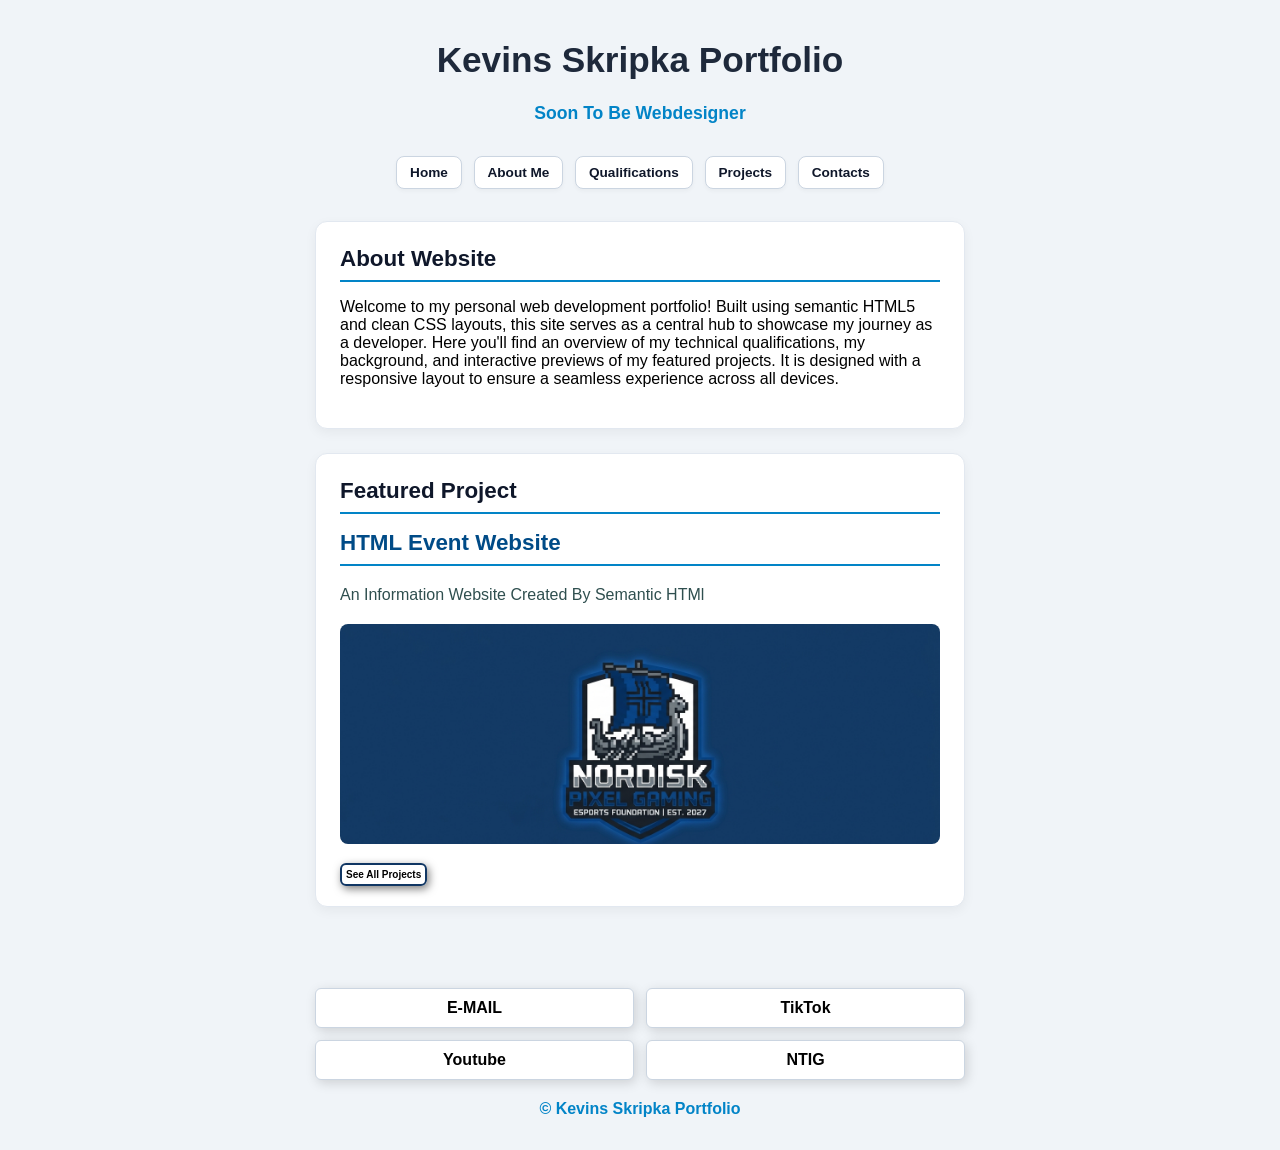
<file: index.html>
<!DOCTYPE html>
<html lang="en">
<head>
    <meta charset="UTF-8">
    <meta name="viewport" content="width=device-width, initial-scale=1.0">
    <title>My Portfolio</title>
    <link rel="stylesheet" href="style.css">
</head>
<body>
<div id="container">
    <header>
        <h1 id="portfolio">Kevins Skripka Portfolio</h1>
        <p class="subtitle">Soon To Be Webdesigner</p>
    </header>
    <nav>
        <a href="index.html">Home</a>
        <a href="about.html">About Me</a>
        <a href="qualifications.html">Qualifications</a>
        <a href="projects.html">Projects</a>
        <a href="#contacts">Contacts</a>
    </nav>
    <main>
        <section class="card">
            <h2>About Website</h2>
            <p id="me"> Welcome to my personal web development portfolio! Built using semantic 
                HTML5 and clean CSS layouts, this site serves as a central hub to showcase my journey 
                as a developer. Here you'll find an overview of my technical qualifications, my background, 
                and interactive previews of my featured projects. It is designed with a responsive layout to ensure a 
                seamless experience across all devices.
            </p>
        </section>
        <section id="projects" class="card">
            <h2>Featured Project</h2>
            <article>
                <h2 class="part">HTML Event Website</h2>
                <p class="project-desc">An Information Website Created By Semantic HTMl</p>
                <img id="project_img" src="img/pixel_gaming.jpg" alt="Nordisk Pixel Gaming 2027">
                <a class="btn" href="projects.html">See All Projects</a>
            </article>
        </section>
    </main>
    <footer id="contacts" class="contacts">
        <a id="gmail" href="mailto:kevins.skripka@elev.ga.ntig.se">E-MAIL</a>
        <a id="tiktok" href="https://www.tiktok.com/@2xkevstro">TikTok</a>
        <a id="youtube" href="https://youtube.com/@wclipnation0?si=i0-c8QB5KaCexvrO">Youtube</a>
        <a id="ntig" href="https://ntigymnasiet.se/">NTIG</a>
        <p>© Kevins Skripka Portfolio</p>
    </footer>
</div>
</body>
</html>
</file>
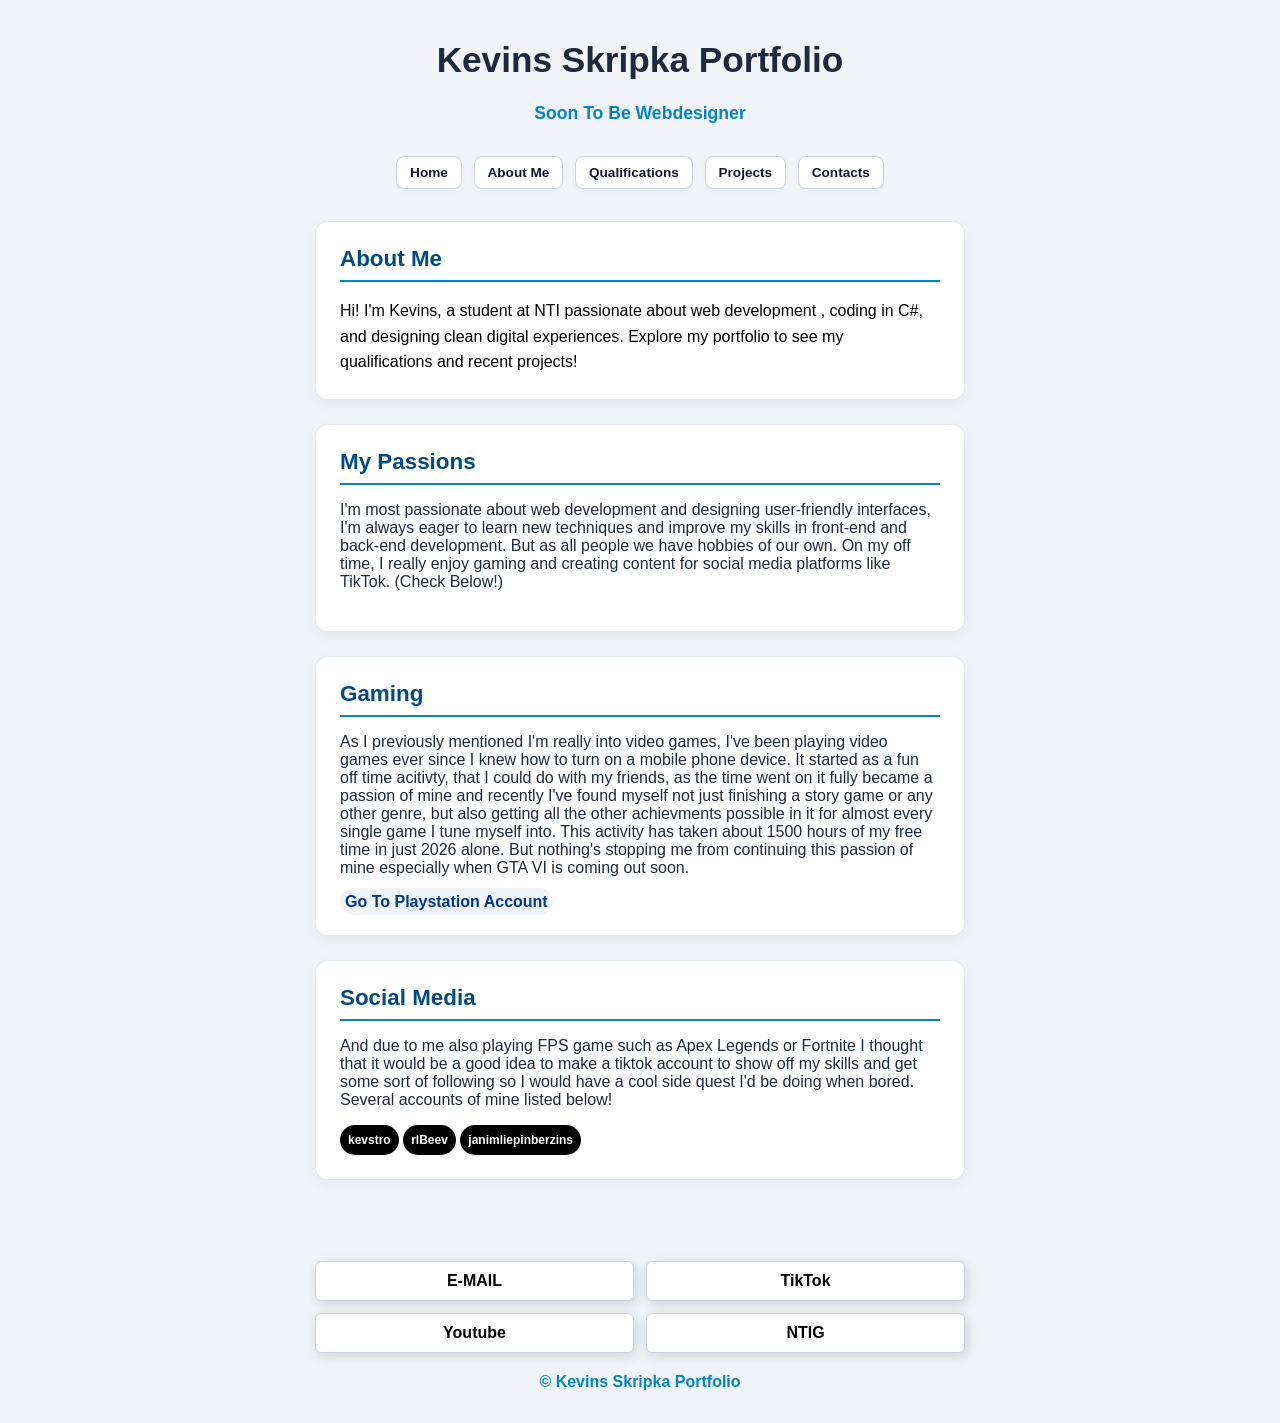
<file: about.html>
<!DOCTYPE html>
<html lang="en">
<head>
    <meta charset="UTF-8">
    <meta name="viewport" content="width=device-width, initial-scale=1.0">
    <title>About Me</title>
    <link rel="stylesheet" href="style.css">
</head>
<body>
    <div id="container">
        <header>
        <h1 id="portfolio">Kevins Skripka Portfolio</h1>
        <p class="subtitle">Soon To Be Webdesigner</p>
    </header>
    <nav>
        <a href="index.html">Home</a>
        <a href="about.html">About Me</a>
        <a href="qualifications.html">Qualifications</a>
        <a href="projects.html">Projects</a>
        <a href="#contacts">Contacts</a>
    </nav>
<main>
    <section id="about" class="card">
        <h2 class="part">About Me</h2>
        <p id="me"> Hi! I'm Kevins, a student at NTI passionate about web development
        , coding in C#, and designing clean digital experiences. Explore my portfolio 
        to see my qualifications and recent projects!
        </p>
    </section>
    <section class="card">
        <h2 class="part">My Passions</h2>
        <p>I'm most passionate about web development and designing user-friendly interfaces,
        I'm always eager to learn new techniques and improve my skills in front-end and back-end development.
        But as all people we have hobbies of our own. On my off time, I really enjoy gaming and creating content 
        for social media platforms like TikTok. (Check Below!)
        </p>
    </section>
    <section class="card">
        <h2 class="part">Gaming</h2>
        <p>As I previously mentioned I'm really into video games, I've been playing video games ever since I knew
        how to turn on a mobile phone device. It started as a fun off time acitivty, that I could do with my friends, as the time went on
        it fully became a passion of mine and recently I've found myself not just finishing a story game or any other genre, but also getting
        all the other achievments possible in it for almost every single game I tune myself into. This activity has taken about 1500 hours of my free time in just
        2026 alone. But nothing's stopping me from continuing this passion of mine especially when GTA VI is coming out soon.
        </p>
        <a href="https://psnprofiles.com/q2xKevstro" class="psn">Go To Playstation Account</a>
    </section>
    <section class="card">
        <h2 class="part">Social Media</h2>
        <p>And due to me also playing FPS game such as Apex Legends or Fortnite I thought that it would be a good idea
        to make a tiktok account to show off my skills and get some sort of following so I would have a cool side quest I'd be doing when bored.
        Several accounts of mine listed below!
        </p>
        <a href="https://www.tiktok.com/@2xkevstro" class="tiktok_page">kevstro</a>
        <a href="https://www.tiktok.com/@beev.rl" class="tiktok_page">rlBeev</a>
        <a href="https://www.tiktok.com/@janimliepinberzins" class="tiktok_page">janimliepinberzins</a>
    </section>
</main>
    <footer id="contacts" class="contacts">
        <a id="gmail" href="mailto:kevins.skripka@elev.ga.ntig.se">E-MAIL</a>
        <a id="tiktok" href="https://www.tiktok.com/@2xkevstro">TikTok</a>
        <a id="youtube" href="https://youtube.com/@wclipnation0?si=i0-c8QB5KaCexvrO">Youtube</a>
        <a id="ntig" href="https://ntigymnasiet.se/">NTIG</a>
        <p>© Kevins Skripka Portfolio</p>
    </footer>
    </div>
</body>
</html>
</file>
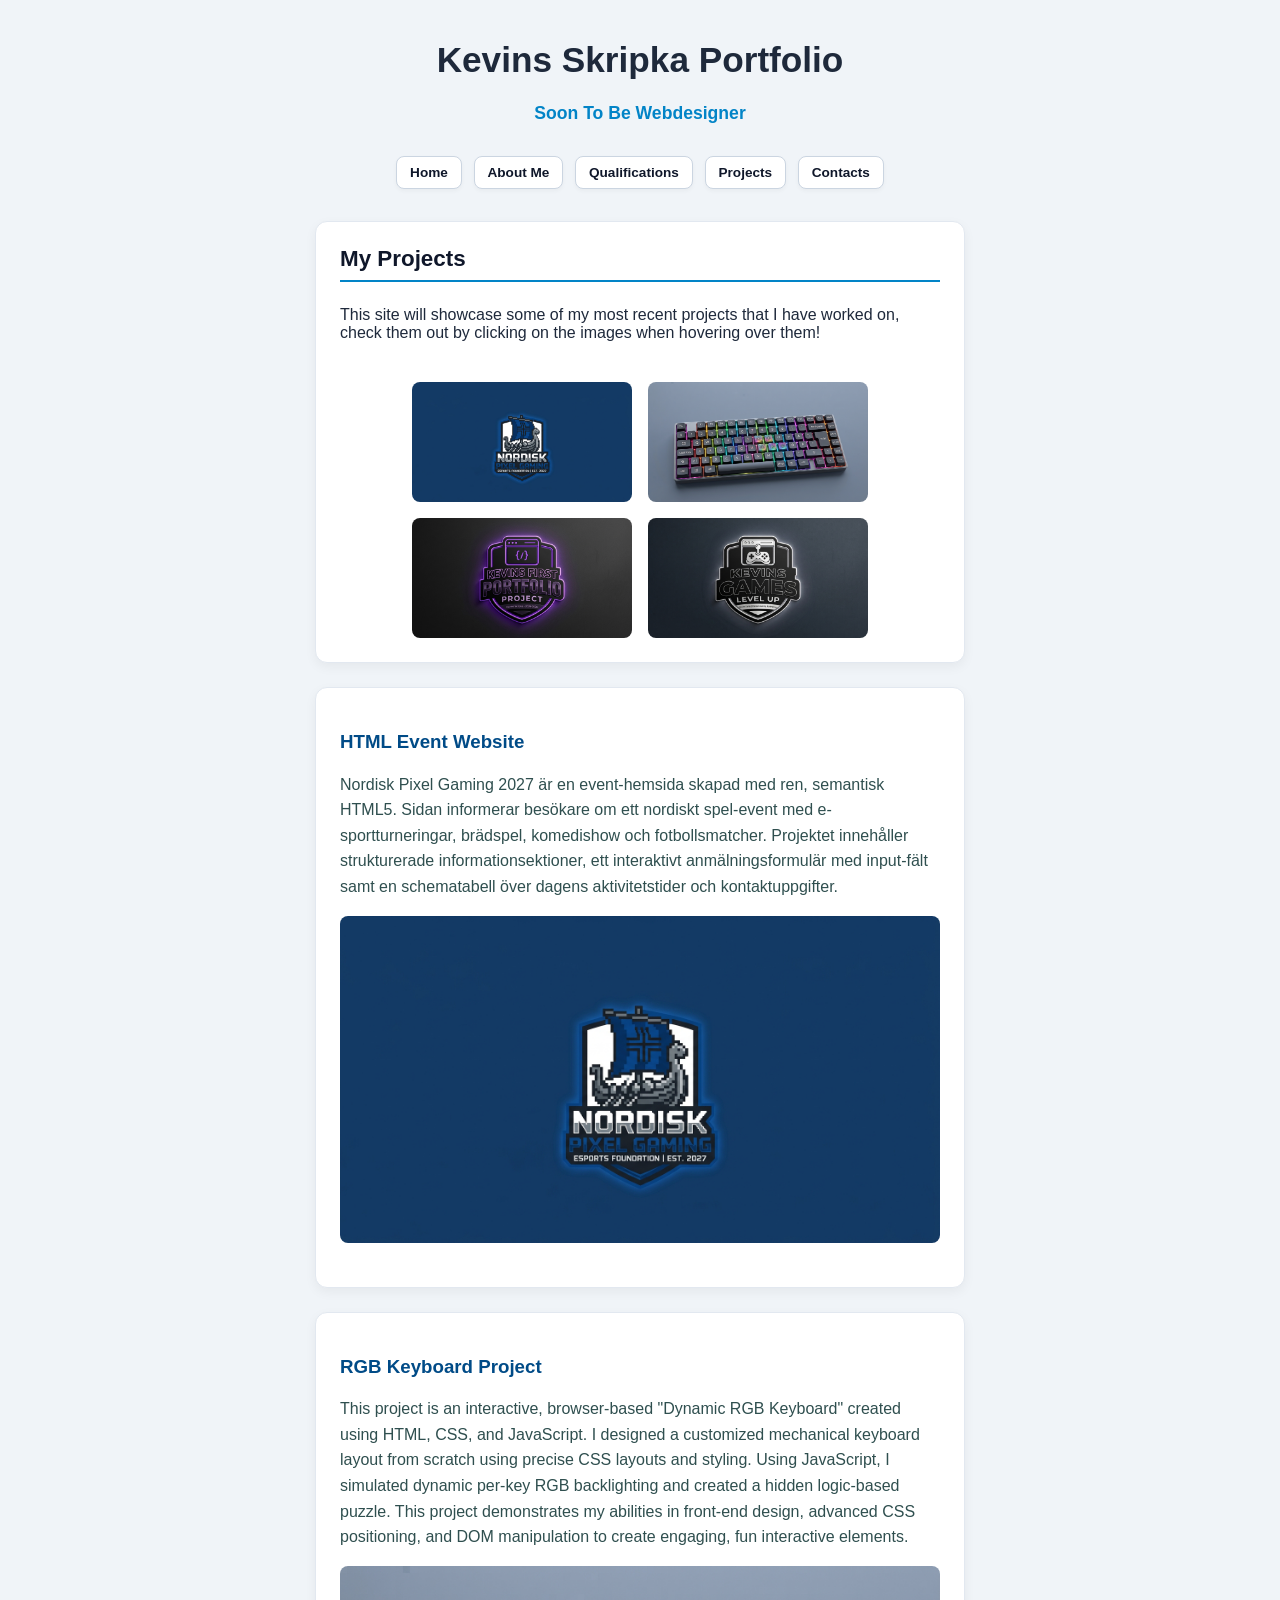
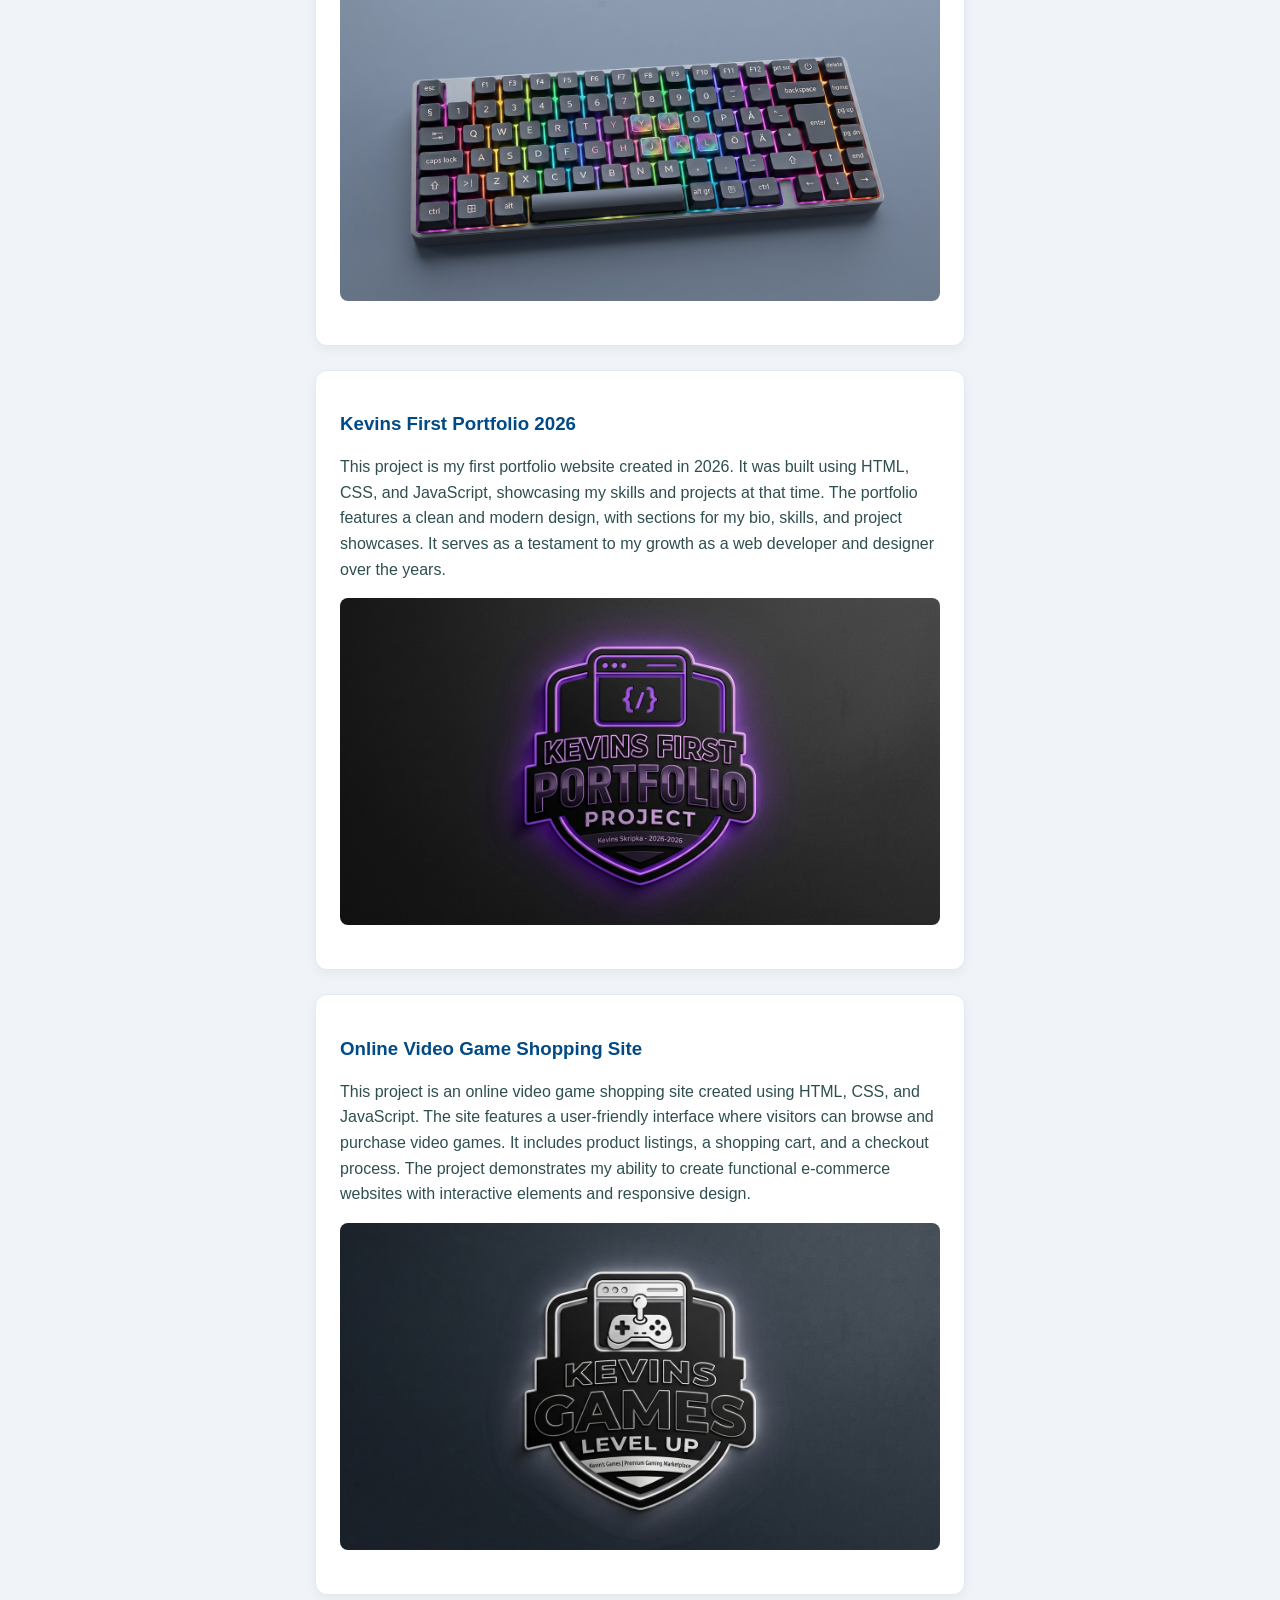
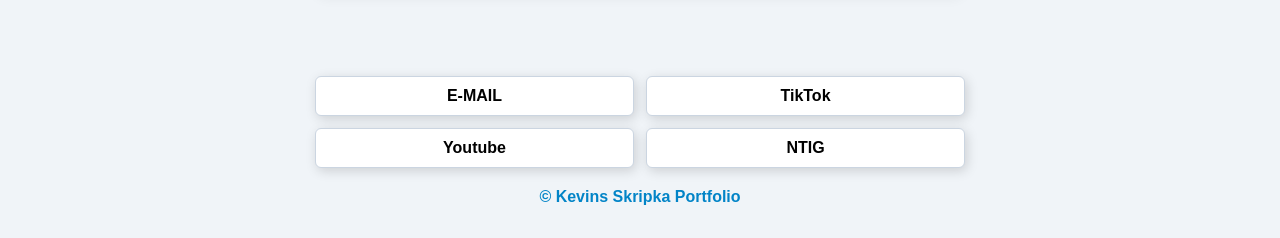
<file: projects.html>
<!DOCTYPE html>
<html lang="en">
<head>
    <meta charset="UTF-8">
    <meta name="viewport" content="width=device-width, initial-scale=1.0">
    <title>My Projects</title>
    <link rel="stylesheet" href="style.css">
</head>
<body>
<div id="container">
    <header>
        <h1 id="portfolio">Kevins Skripka Portfolio</h1>
        <p class="subtitle">Soon To Be Webdesigner</p>
    </header>
    <nav>
        <a href="index.html">Home</a>
        <a href="about.html">About Me</a>
        <a href="qualifications.html">Qualifications</a>
        <a href="projects.html">Projects</a>
        <a href="#contacts">Contacts</a>
    </nav>
    <main>
    <section id="features" class="card">
        <h2>My Projects</h2>
        <p id="project_intro">This site will showcase some of my most recent projects that I have worked on, check
            them out by clicking on the images when hovering over them!
        </p>
        <div class="showcase_grid">
            <a class="img_change" href="#website1">
                <img class="projects_showcase" src="img/pixel_gaming.jpg" alt="Nordisk Pixel Gaming 2027">
            </a>
            <a class="img_change" href="#website2">
                <img class="projects_showcase" src="img/rgb_keyboard.jpg" alt="Nordisk Pixel Gaming 2027">
            </a>
            <a href="#website3" class="img_change">
                <img src="img/portoflio_2026.jpg" alt="Kevins First Portfolio 2026" class="projects_showcase">
            </a>
            <a href="#website4" class="img_change">
                <img src="img/online_shopping_site.jpg" alt="Online Video Game Shopping Site" class="projects_showcase">
            </a>
        </div>
    </section>
    <article class="card" id="website1">
        <h3 class="title">HTML Event Website</h3>
        <p class="project-desc">Nordisk Pixel Gaming 2027 är en event-hemsida skapad med ren, 
            semantisk HTML5. Sidan informerar besökare om ett nordiskt spel-event med e-sportturneringar, brädspel, 
            komedishow och fotbollsmatcher. Projektet innehåller strukturerade informationsektioner, ett interaktivt 
            anmälningsformulär med input-fält samt en schematabell över dagens aktivitetstider och kontaktuppgifter.</p>
        <a  href="recent_projects/uppgift8.html">
            <img class="project_images" src="img/pixel_gaming.jpg" alt="Nordisk Pixel Gaming 2027">
        </a>
    </article>
    <article class="card" id="website2">
        <h3 class="title">RGB Keyboard Project</h3>
        <p class="project-desc">This project is an interactive, browser-based "Dynamic RGB Keyboard" created using HTML, 
            CSS, and JavaScript. I designed a customized mechanical keyboard layout from scratch using precise CSS layouts 
            and styling. Using JavaScript, I simulated dynamic per-key RGB backlighting and created a hidden logic-based puzzle. 
            This project demonstrates my abilities in front-end design, advanced CSS positioning, and DOM manipulation to create 
            engaging, fun interactive elements.</p>
        <a href="https://kevstro.github.io/kevins_skripka_examenuppgift/">
            <img class="project_images" src="img/rgb_keyboard.jpg" alt="RGB Keyboard">
        </a>
    </article>
    <article class="card" id="website3">
        <h3 class="title">Kevins First Portfolio 2026</h3>
        <p class="project-desc">This project is my first portfolio website created in 2026. It was built using HTML, CSS, and JavaScript, 
            showcasing my skills and projects at that time. The portfolio features a clean and modern design, with sections for my bio, 
            skills, and project showcases. It serves as a testament to my growth as a web developer and designer over the years.</p>
        <a href="recent_projects/KevPortfolio/index.html">
            <img class="project_images" src="img/portoflio_2026.jpg" alt="Kevins First Portfolio 2026">
        </a>
    </article>
    <article class="card" id="website4">
        <h3 class="title">Online Video Game Shopping Site</h3>
        <p class="project-desc">This project is an online video game shopping site created using HTML, CSS, and JavaScript. 
            The site features a user-friendly interface where visitors can browse and purchase video games. It includes product listings, 
            a shopping cart, and a checkout process. The project demonstrates my ability to create functional e-commerce websites with 
            interactive elements and responsive design.</p>
        <a href="recent_projects/ShoppingSida/index.html">
            <img class="project_images" src="img/online_shopping_site.jpg" alt="Online Video Game Shopping Site">
        </a>
    </article>
    </main>
    <footer id="contacts" class="contacts">
        <a id="gmail" href="mailto:kevins.skripka@elev.ga.ntig.se">E-MAIL</a>
        <a id="tiktok" href="https://www.tiktok.com/@2xkevstro">TikTok</a>
        <a id="youtube" href="https://youtube.com/@wclipnation0?si=i0-c8QB5KaCexvrO">Youtube</a>
        <a id="ntig" href="https://ntigymnasiet.se/">NTIG</a>
        <p>© Kevins Skripka Portfolio</p>
    </footer>
</div>
</body>
</html>
</file>
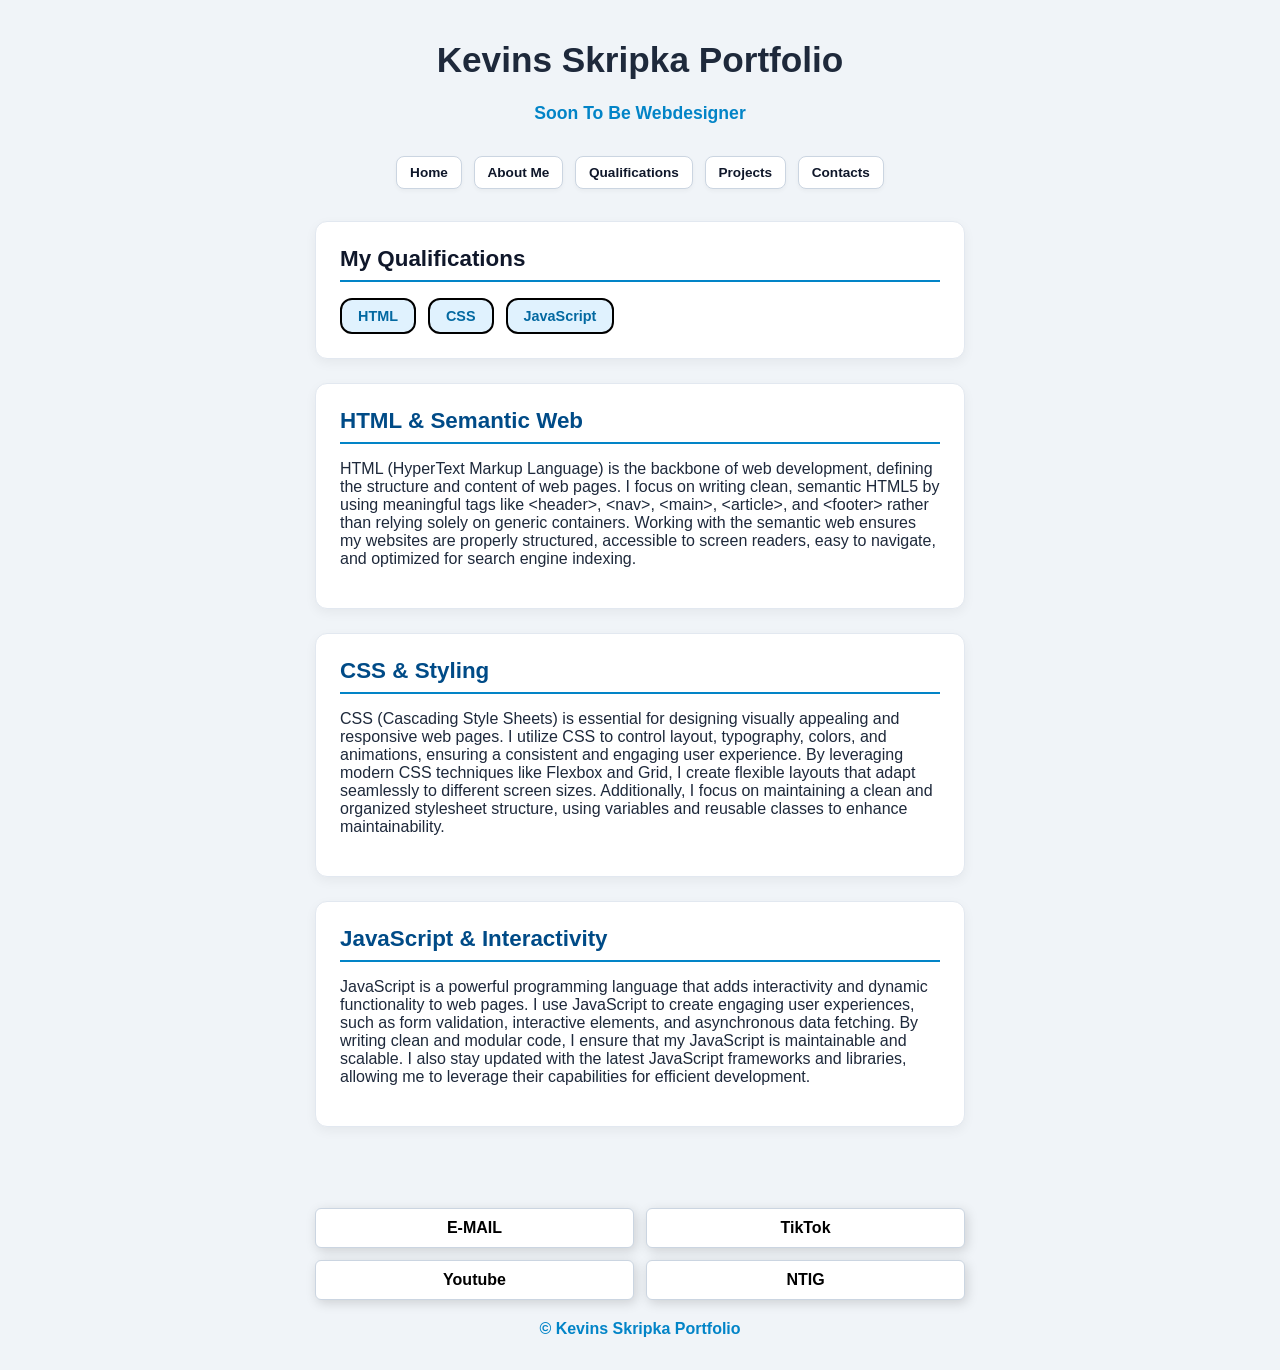
<file: qualifications.html>
<!DOCTYPE html>
<html lang="en">
<head>
    <meta charset="UTF-8">
    <meta name="viewport" content="width=device-width, initial-scale=1.0">
    <title>My Qualifications</title>
    <link rel="stylesheet" href="style.css">
</head>
<body>
<div id="container">
    <header>
        <h1 id="portfolio">Kevins Skripka Portfolio</h1>
        <p class="subtitle">Soon To Be Webdesigner</p>
    </header>
    <nav>
        <a href="index.html">Home</a>
        <a href="about.html">About Me</a>
        <a href="qualifications.html">Qualifications</a>
        <a href="projects.html">Projects</a>
        <a href="#contacts">Contacts</a>
    </nav>
<main>
     <section id="skills" class="card">
        <h2>My Qualifications</h2>
        <ul class="skills-list">
            <li><a href="#html">HTML</a></li>
            <li><a href="#css">CSS</a></li>
            <li><a href="#java">JavaScript</a></li>
        </ul>
    </section>
    <section class="card" id="html">
        <h2 class="part">HTML & Semantic Web</h2>
        <p>HTML (HyperText Markup Language) is the backbone of web development, 
            defining the structure and content of web pages. I focus on writing clean, 
            semantic HTML5 by using meaningful tags like &lt;header&gt;, &lt;nav&gt;, &lt;main&gt;,
            &lt;article&gt;, and &lt;footer&gt; rather than relying solely on generic containers. 
            Working with the semantic web ensures my websites are properly structured, accessible to 
            screen readers, easy to navigate, and optimized for search engine indexing.</p>
    </section>
    <section class="card" id="css">
        <h2 class="part">CSS & Styling</h2>
        <p>CSS (Cascading Style Sheets) is essential for designing visually appealing and responsive web pages. 
            I utilize CSS to control layout, typography, colors, and animations, ensuring a consistent and engaging user experience. 
            By leveraging modern CSS techniques like Flexbox and Grid, I create flexible layouts that adapt seamlessly to different screen sizes. 
            Additionally, I focus on maintaining a clean and organized stylesheet structure, using variables and reusable classes to enhance maintainability.
        </p>
    </section>
    <section class="card" id="java">
        <h2 class="part">JavaScript & Interactivity</h2>
        <p>JavaScript is a powerful programming language that adds interactivity and dynamic functionality to web pages. 
            I use JavaScript to create engaging user experiences, such as form validation, interactive elements, and asynchronous data fetching. 
            By writing clean and modular code, I ensure that my JavaScript is maintainable and scalable. 
            I also stay updated with the latest JavaScript frameworks and libraries, allowing me to leverage their capabilities for efficient development.
        </p>
    </section>
</main>
    <footer id="contacts" class="contacts">
        <a id="gmail" href="mailto:kevins.skripka@elev.ga.ntig.se">E-MAIL</a>
        <a id="tiktok" href="https://www.tiktok.com/@2xkevstro">TikTok</a>
        <a id="youtube" href="https://youtube.com/@wclipnation0?si=i0-c8QB5KaCexvrO">Youtube</a>
        <a id="ntig" href="https://ntigymnasiet.se/">NTIG</a>
        <p>© Kevins Skripka Portfolio</p>
    </footer>
</div>
</body>
</html>
</file>
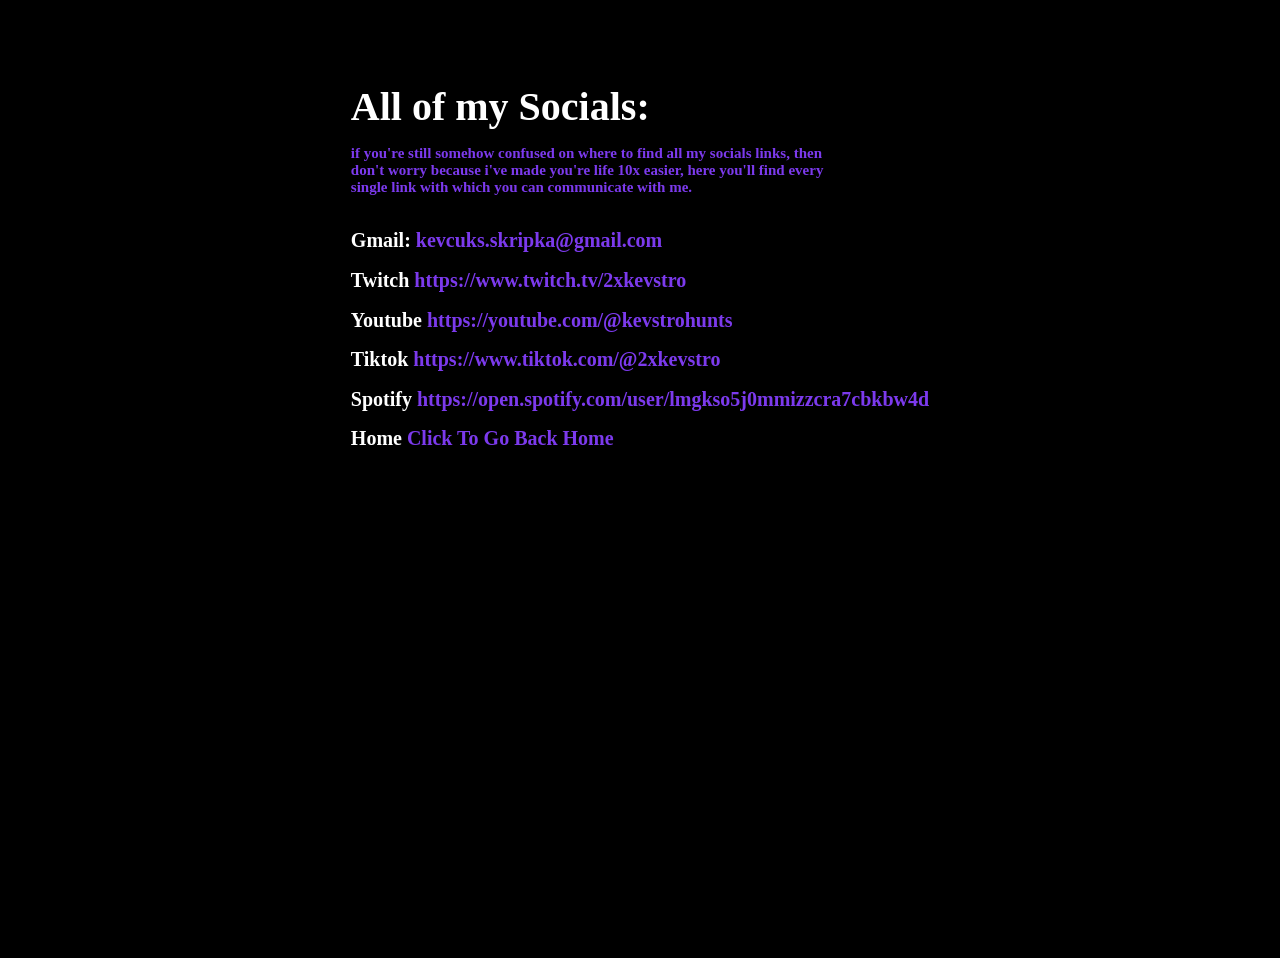
<file: recent_projects/KevPortfolio/socials.html>
<!DOCTYPE html>
<html lang="en">
<head>
    <meta charset="UTF-8">
    <meta name="viewport" content="width=device-width, initial-scale=1.0">
    <title>Document</title>
    <link rel="stylesheet" href="socials.css">
</head>
<body>
    <Article>
        <h1>All of my Socials: <p>if you're still
            somehow confused on where to find all my socials links, then don't worry because i've made you're
            life 10x easier, here you'll find every single link with which you can communicate with me.
        </p> <h2>Gmail: <a href="mailto:kevcuks.skripka@gmail.com">kevcuks.skripka@gmail.com</a></h2></h1>
        <h2>Twitch <a href="https://www.twitch.tv/2xkevstro">https://www.twitch.tv/2xkevstro</a></h2>
        <h2>Youtube <a href="https://youtube.com/@kevstrohunts?si=CflIGxGJne7CR10P">https://youtube.com/@kevstrohunts</a></h2>
        <h2>Tiktok <a href="https://www.tiktok.com/@2xkevstro">https://www.tiktok.com/@2xkevstro</a></h2>
        <h2>Spotify <a href="https://open.spotify.com/user/lmgkso5j0mmizzcra7cbkbw4d">https://open.spotify.com/user/lmgkso5j0mmizzcra7cbkbw4d</a></h2>
        <h2>Home <a href="index.html">Click To Go Back Home</a></h2>
    </Article>
</body>
</html>
</file>
<file: style.css>
* {
    box-sizing: border-box;
}

body{
    background-color: #f0f4f8;
    color: #1e293b;
    font-family: 'Segoe UI', Tahoma, Geneva, Verdana, sans-serif;
    margin: 0;
    padding: 2rem 1rem;
}

#container{
    max-width: 650px;
    margin: 0 auto;
}

header{
    text-align: center;
    margin-bottom: 2rem;
}

header h1{
    font-size: 2.2rem;
}

header .subtitle{
    color: #0284c7;
    font-weight: 600;
    margin: 0;
    font-size: 1.1rem;
}

.btn{
    border: solid 2px #103663;
    padding: 4px;
    border-radius: 6px;
    text-decoration: none;
    box-shadow: 2px 3px 8px rgba(0, 0, 0,0.5);
    color: black;
    font-weight: bold;
    font-size: 10px;
    background-color: #ffffff;
}

.showcase_grid{
    display: grid;
    grid-template-columns: repeat(2, 1fr);
    gap: 1rem;
    justify-content: center;
    margin-top: 1rem;
}

.projects_showcase{
    width: 100%;
    max-height: 120px;
    object-fit: cover;
    border-radius: 8px;
    display: block;
    transition: transform 0.2s ease;
}

.projects_showcase:hover{
    transform: scale(1.03);
}

.project_images{
    width: 100%;
    max-width: 150px;
    height: auto;
    object-fit: cover;
    border-radius: 8px;
    margin: 1rem 0;
}


nav{
    display: flex;
    justify-content: center;
    gap: 0.75rem;
    flex-wrap: wrap;
    margin-bottom: 2rem;
}

nav a {
    background-color: #ffffff;
    color: #0f172a;
    border: 1px solid #cbd5e1;
    border-radius: 8px;
    padding: 0.6rem 1rem;
    text-decoration: none;
    font-weight: 600;
    font-size: 0.95rem;
    box-shadow: 0 2px 4px rgba(0, 0, 0,0.04);
}

nav a:hover{
    background-color: #0284c7;
    color: #ffffff;
    transform: translateY(-2px);
}

#me{
    color: black !important;
}

h2{
    color: #0f172a;
    font-size: 1.4rem;
    margin-top: 0;
    margin-bottom: 1rem;
    border-bottom: 2px solid #0284c7;
    padding-bottom: 0.5rem;
}

#about p, .project-desc{
    line-height: 1.6;
    color: darkslategrey;
    margin: 0;
}

.skills-list{
    list-style-type: none;
    padding: 0;
    margin: 0;
    display: flex;
    gap: 0.75rem;
    flex-wrap: wrap;
}

.skills-list li{
    background-color: #e0f2fe;
    color: #0369a1;
    font-weight: 700;
    padding: 0.5rem 1rem;
    border: solid 2px black;
    border-radius: 12px;
    font-size: 0.9rem;
}

.skills-list li a{
    text-decoration: none;
    color: #0369a1;
}

.card{
    background-color: #ffffff;
    border-radius: 12px;
    padding: 1.5rem;
    margin-bottom: 1.5rem;
    box-shadow: 0 4px 12px rgba(0, 0, 0,0.05);
    border: 1px solid #e2e8f0;
}

.contacts{
    display: grid;
    grid-template-columns: repeat(4, 1fr);
    justify-content: center;
    margin-top: 1.5rem;
    gap: 1rem;
    margin-top: 9vh;
}

.contacts a{
    display: flex;
    justify-content: center;
    align-items: center;
    background-color: #ffffff;
    border: 1px solid #cbd5e1;
    border-radius: 6px;
    height: 40px;
    text-decoration: none;
    box-shadow: 2px 3px 12px rgba(0, 0, 0,0.15);
    color: black;
    font-weight: 600;
}

.contacts p{
    display: grid;
    grid-column: 1 / -1;
    text-align: center;
    margin-top: 0.5rem;
    color:#0284c7;
    font-weight: 700;
}

.contacts a:hover{
    transform: translateY(-2px);
}

#youtube:hover{
    color: white;
    background-color: #FF0000;
    border: 2px solid black;
}

#tiktok:hover{
    color:#ffffff;
    background-color: #010101;
    border: 2px solid #00F2FE;
}

#gmail:hover{
    color: #ffffff;
    background-color: #EA4335;
    border: 2px solid lightslategray;
}

#ntig:hover{
    color: #ffffff;
    background-color: #0284C7;
    border: 2px solid #004B87;
}

.img_change{
    display: inline-block;
    text-decoration: none;
}

.title{
    color:#004B87;
    font-weight: bold;
}

#project_img{
    width: 100%;
    max-height: 220px;
    object-fit: cover;
    border-radius: 8px;
    margin: 1rem 0;
}

.psn{
    padding: 5px;
    text-decoration: none;
    color: #003791;
    background-color: #f0f4f8;
    font-weight: 600;
    border-radius: 15px;
    transition: 0.3s ease;
}

.psn:hover{
    background-color: #003791;
    color: white;
}

.tiktok_page{
    display: inline-block;
    padding: 8px;
    font-size: 12px;
    font-weight: bold;
    text-decoration: none;
    color: white;
    background-color: black;
    border-radius: 20px;
    transition: 0.6s ease;
}

.tiktok_page:hover{
    color: #00F2FE;
}

.part{
    color: #004B87;
}

#features{
    display: flex;
    flex-wrap: wrap;
    justify-content: space-around;
    align-items: center;
    gap: 0.5rem;
}

#features h2, #features p{
    width: 100%;
}



@media (min-width: 501px) {
    body{
        padding: 1rem 0.5rem;
    }

    #container{
        width: 100%;
    }

    .contacts{
        grid-template-columns: repeat(2, 1fr);
        gap: 0.75rem;
    }

    nav a{
        padding: 0.5rem 0.8rem;
        font-size: 0.85rem;
    }

    .projects_showcase{
        grid-template-columns: repeat(2, 1fr);
        gap: 25px;
    }
    
    .project_images{
        max-width: 600px;
    }

    #project_intro{
        margin-top: 0;
    }
}
</file>
<file: recent_projects/KevPortfolio/socials.css>
body{
    display: flex;
    justify-content: center;
    align-items: flex-start;
    background-color: black;
    height: 100vh;
    margin-top: 50px;
}

article{
    color: white;
}

article h1{
    color: white;
    font-size: 40px;
}

h2{
    font-size: 20px;
}

a{
    text-decoration: none;
    color: #7C3AED
}

a:hover{
    background-color: white;
    color: #7C3AED;
}

p{
    font-size: 15px;
    max-width: 500px;
    color: #7C3AED;
}

p:hover{
    background-color: white;
}
</file>
